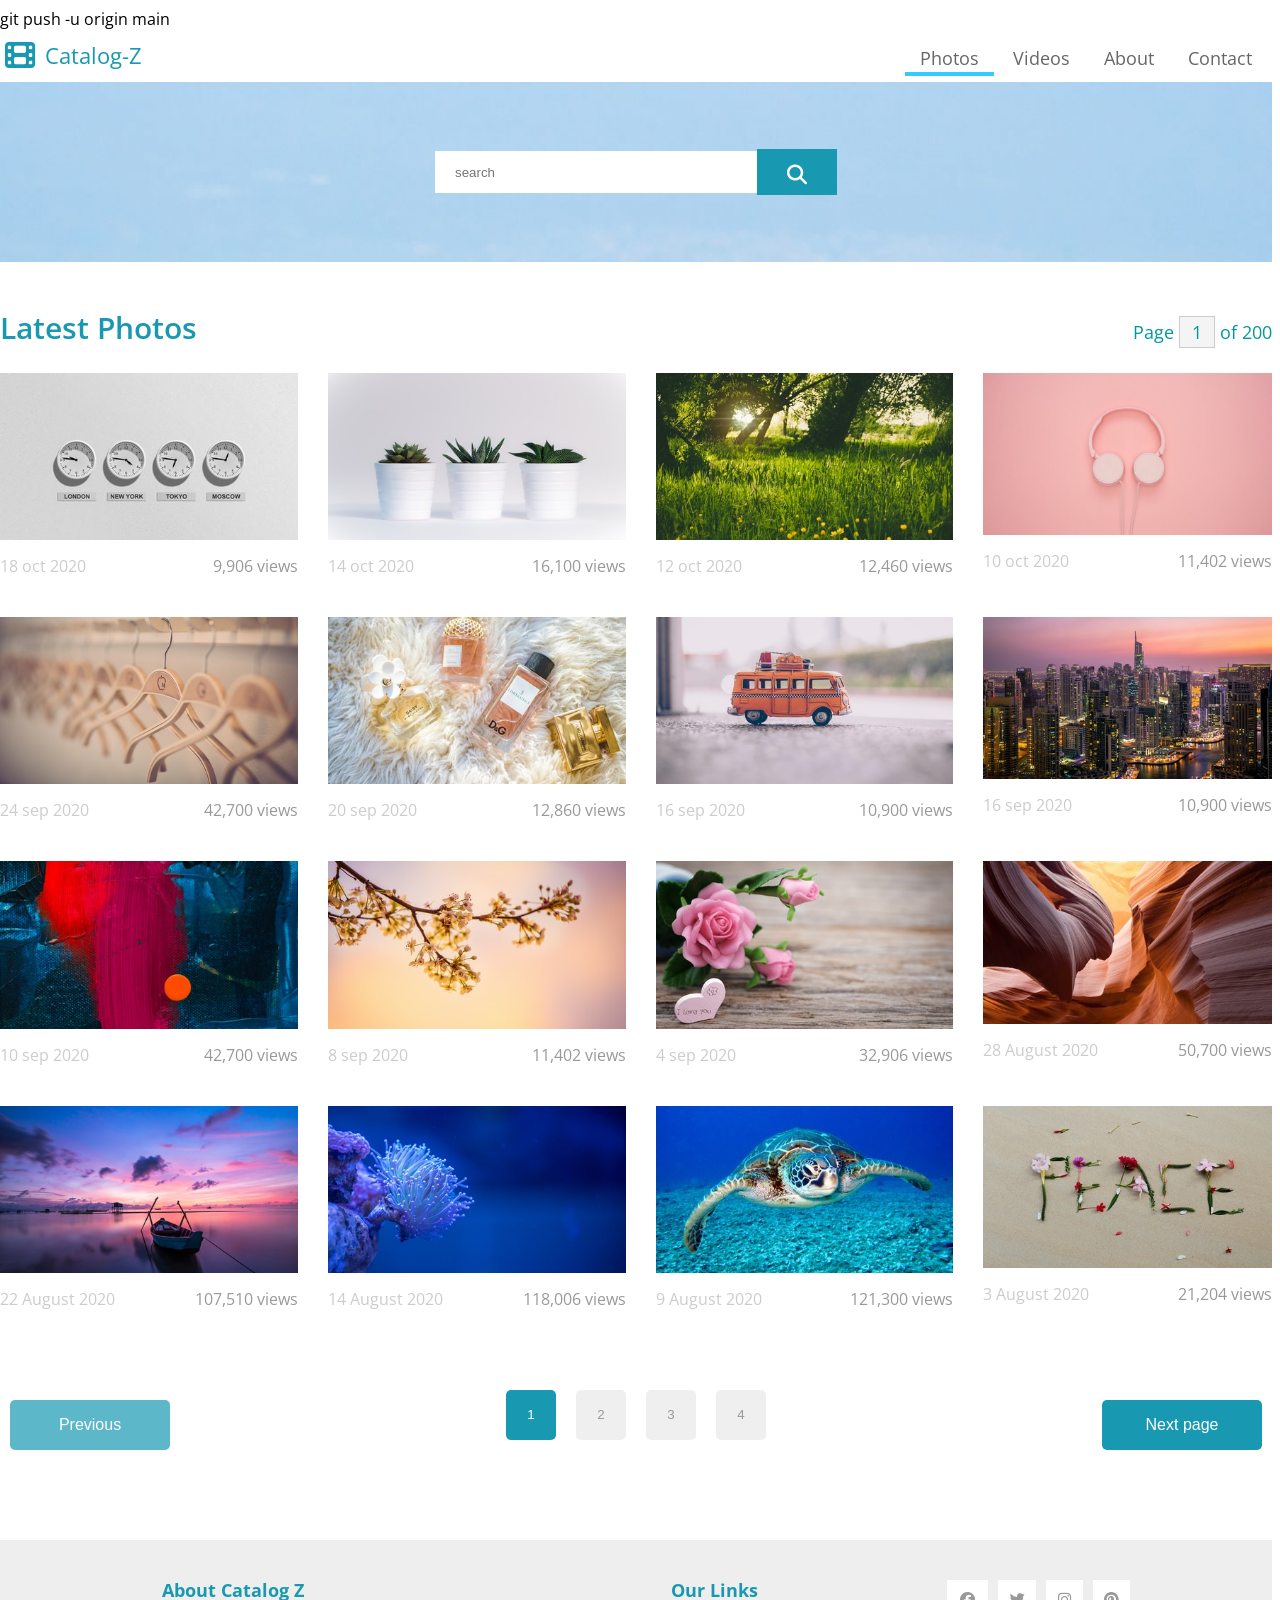
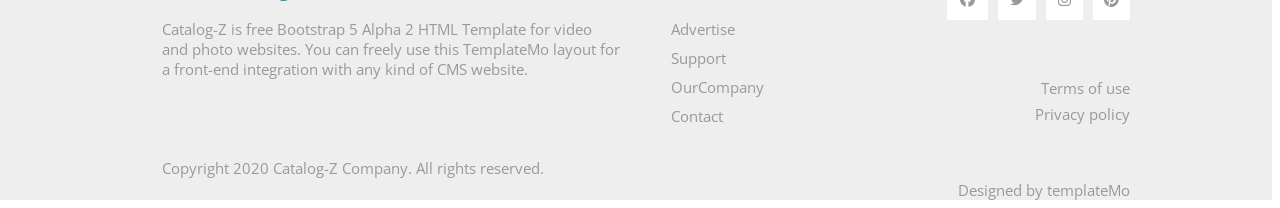
<file: index.html>
<!Doctype html>
<html>
	<head>git push -u origin main

		<title>webpage</title>
		<link rel="stylesheet" href="sheet/style.css">
		<link rel="stylesheet" href="https://cdnjs.cloudflare.com/ajax/libs/font-awesome/6.7.2/css/all.min.css" integrity="sha512-..." crossorigin="anonymous" referrerpolicy="no-referrer" />
		
		<link rel="preconnect" href="https://fonts.googleapis.com">
<link rel="preconnect" href="https://fonts.gstatic.com" crossorigin>
<link href="https://fonts.googleapis.com/css2?family=Open+Sans:ital,wght@0,300..800;1,300..800&family=Saira+Extra+Condensed:wght@100;200;300;400;500;600;700;800;900&display=swap" rel="stylesheet">
		
		<style>
		section.banner-section {
			background-image: url(image/first.jpg);
			background-attachment:fixed;
			background-repeat:no-repeat;
			background-position: center;
			background-size:cover;
			height:180px;
			display:flex;
			flex-direction:row;
			justify-content:center;
			align-items:center;
		}
		</style>
	</head>
<body>
	<!--header-section-start-->
	
	<header>
	<div class="container">
		<div class="first">
		<div class="fir">
			<i class="fa-solid fa-film" class="icn"></i>
			<h1>Catalog-Z</h1>
		</div>
		<div class="lin">
		<ul>
			<li>
			<a href="#" class="sec">Photos</a>
			</li>
			<li>
			<a href="#" class="vdo">Videos</a>
			</li>
			<li>
			<a href="#" class="Abt">About</a>
			</li>
			<li>
			<a href="#" class="cont">Contact</a>
			</li>
		</ul>
		</div>
		</div>
		</div>
	</header>
	<!--header-section--end-->
		
		<!--main-section--start-->
		<section class="banner-section">
		<div class="container">
		<div>
			<form>
				<div class="banner">
					<input type="text"  type="search" placeholder="search">
					<a href="#" class="ban"><i class="fa-solid fa-magnifying-glass"></i></a>
				</div>
			</form>
		</div>
		</div>
		</section>
		
		<section>
		<div class="container">
		<div class="para10">
			<h2>Latest Photos</h2>
			<p class="para12">Page <span class="fourth">1</span> of 200</p>
		</div>
			<div class="third">
				<div>
					<div class="firstimg">
					<div class="fas">
					<img src="image/image1.jpg">
					</div>
					<div class="last">
						<span>18 oct 2020</span>
						<span class="six">9,906 views</span>
					</div>
					</div>
				</div>
				
				<div>
					<div class="firstimg">
					<div class="fas">
					<img src="image/image2.jpg">
					</div>
					<div class="last">
						<span>14 oct 2020</span>
						<span class="six">16,100 views</span>
					</div>
					</div>
				</div>
				

				<div>
					<div class="firstimg">
					<div class="fas">
					<img src="image/image3.jpg">
					</div>
					<div class="last">
						<span class="seven">12 oct 2020</span>
						<span class="six">12,460 views</span>
					</div>
					</div>
				</div>
				
				<div>
					<div class="firstimg">
					<div class="fas">
					<img src="image/image4.jpg">
					</div>
					<div class="last">
						<span class="seven">10 oct 2020</span>
						<span class="six">11,402 views</span>
					</div>
					</div>
				</div>
			
			
				<div>
					<div class="firstimg">
					<div class="fas">
					<img src="image/image5.jpg">
					</div>
					<div class="last">
						<span class="seven">24 sep 2020</span>
						<span class="six">42,700 views</span>
					</div>
					</div>
				</div>
				
				<div>
					<div class="firstimg">
					<div class="fas">
					<img src="image/image6.jpg">
					</div>
					<div class="last">
						<span class="seven">20 sep 2020</span>
						<span class="six">12,860 views</span>
					</div>
					</div>
				</div>
				
				<div>
					<div class="firstimg">
					<div class="fas">
					<img src="image/image7.jpg">
					</div>
					<div class="last">
						<span class="seven">16 sep 2020</span>
						<span class="six">10,900 views</span>
					</div>
					</div>
				</div>
				
				<div>
					<div class="firstimg">
					<div class="fas">
					<img src="image/image8.jpg">
					</div>
					<div class="last">
						<span class="seven">16 sep 2020</span>
						<span class="six">10,900 views</span>
					</div>
					</div>
				</div>
			
	
				<div>
					<div class="firstimg">
					<div class="fas">
					<img src="image/image9.jpg">
					</div>
					<div class="last">
						<span class="seven">10 sep 2020</span>
						<span class="six">42,700 views</span>
					</div>
					</div>
				</div>
				
				<div>
					<div class="firstimg">
					<div class="fas">
					<img src="image/image10.jpg">
					</div>
					<div class="last">
						<span class="seven">8 sep 2020</span>
						<span class="six">11,402 views</span>
					</div>
					</div>
				</div>
				
				<div>
					<div class="firstimg">
					<div class="fas">
					<img src="image/image11.jpg">
					</div>
					<div class="last">
						<span class="seven">4 sep 2020</span>
						<span class="six">32,906 views</span>
					</div>
					</div>
				</div>
				
				<div>
					<div class="firstimg">
					<div class="fas">
					<img src="image/image12.jpg">
					</div>
					<div class="last">
						<span class="seven">28 August 2020</span>
						<span class="six">50,700 views</span>
					</div>
					</div>
				</div>
				
				
				<div>
					<div class="firstimg">
					<div class="fas">
					<img src="image/image13.jpg">
					</div>
					<div class="last">
						<span class="seven">22 August 2020</span>
						<span class="six">107,510 views</span>
					</div>
					</div>
				</div>
				
				<div>
					<div class="firstimg">
					<div class="fas">
					<img src="image/image14.jpg">
					</div>
					<div class="last">
						<span class="seven">14 August 2020</span>
						<span class="six">118,006 views</span>
					</div>
					</div>
				</div>
				
				<div>
					<div class="firstimg">
					<div class="fas">
					<img src="image/image15.jpg">
					</div>
					<div class="last">
						<span class="seven">9 August 2020</span>
						<span class="six">121,300 views</span>
					</div>
					</div>
				</div>
				
				<div>
					<div class="firstimg">
					<div class="fas">
					<img src="image/image16.jpg">
					</div>
					<div class="last">
						<span class="seven">3 August 2020</span>
						<span class="six">21,204 views</span>
					</div>
				</div>
				</div>
			</div>
			
			</div>
		</section>
		
		<!--footer-section-start-->
		<footer>
		<div class="container">
			<div class="foot">
				<button class="btn7">Previous</button>
			<div class="btn2">
				<button class="btn3">1</button>
				<button class="btn1">2</button>
				<button class="btn1">3</button>
				<button class="btn1">4</button>
			</div>
				<button class="btn6">Next page</button>
			</div>
			
			<div class="foot-section">
				<div class="main-icon">
					<h3 class="head3">About Catalog Z</h3>
					<p class="para">Catalog-Z is free Bootstrap 5 Alpha 2 HTML Template for video and photo websites. You can freely use this TemplateMo layout for a front-end integration with any kind of CMS website.</p>
					<p class="para1">Copyright 2020 Catalog-Z Company. All rights reserved.</p>
				</div>
				
				<div class="main-icon">
					<h3 class="head3">Our Links</h3>
				<div class="foot-section2">
					<span class="para">Advertise</span>
					<span class="para">Support</span>
					<span class="para">OurCompany</span>
					<span class="para">Contact</span>
				</div>
				</div>
				
				<div class="main-icon">
					<div class="icon">
						<i class="fa-brands fa-facebook"></i>
						<i class="fa-brands fa-twitter"></i>
						<i class="fa-brands fa-instagram"></i>
						<i class="fa-brands fa-pinterest"></i>
					</div>
					<div class="paragraph">
						<span class="para15">Terms of use</span>
						<span class="para15">Privacy policy</span>
						<span class="para-first">Designed by templateMo</span>
					</div>
					
				</div>
			</div>
			</div>
		</footer>
		
</body>
</html>
</file>
<file: sheet/style.css>
body{
  font-family: "Open Sans", sans-serif;
		margin-left:0px;
	}
div.container {
    margin: 0 auto;
    width: 100%;
    max-width: 1323px;
}
	div.first{
		display:flex;
		flex-direction:row;
		justify-content:space-between;
		
	}
	div.fir{
		display:flex;
		flex-direction:row;
		padding:5px;
	}
	div.lin{
		display:flex;
		flex-direction:row;
		margin:5px;
		margin-top: 0px;
	}
		a {
    padding: 15px;
    color: rgb(33, 37, 41);
    font-size: 1.1rem;
    font-weight: 400;
    text-decoration: none;
	color:#666666;

		}
	i{
		margin-top:5px;
		color: rgb(24, 153, 177);
		font-size:30px;
}

	i.fa-magnifying-glass{
		color:white;
		font-size:20px;
		padding:8px;
	}
	h1{
		margin-top:5px;
		padding-left:10px;
        color: rgb(24, 153, 177);
		font-size:1.4rem;
		font-weight:400;
	}

	h2{
		padding-top:20px;
		color: rgb(24, 153, 177);
		font-family: "Open Sans", sans-serif;
		font-size:30px;
		font-weight:600;
	}
	header{
		height:52px;
	}
	
	img{width:100%;
	}
	btn{
		height:50px;
		width:150px;
		color:white;
		background-color:#009999;
		border:none;
	}
	input{
		height:40px;
		width:300px;
		border:none;
		padding-left:20px;
	}
	div.banner{
		display:flex;
		flex-direction:row;
		justify-content:center;
		align-items:center;
	}
	a.ban{
		background-color:rgb(24, 153, 177);
		height:16px;
		width:50px;
		display:flex;
		justify-content:center;
		align-items:center;
	}
	div.last{
		display:flex;
		flex-direction:row;
		justify-content:space-between;
		color: #ccc;
		margin-bottom:4rem;
		margin-top:10px;
		margin-bottom:40px;
	}
	div.third{
		display:grid;
		grid-template-columns:auto auto auto auto;
		column-gap:30px;
	}
		
	div.foot {
    display: flex;
    flex-direction: row;
    justify-content: space-between;
    padding-bottom: 40px;
    padding-top: 40px;
	}
 button.btn7 {
    background-color: rgb(24, 153, 177);
    color: white;
    border: none;
    height: 50px;
    width: 160px;
    margin: 10px;
	border-radius:5px;
	font-size:16px;
	opacity:0.7;
}
button.btn6 {background-color: rgb(24, 153, 177);
    color: white;
    border: none;
    height: 50px;
    width: 160px;
    margin: 10px;
	border-radius:5px;
	font-size:16px;
}
	button.btn1{
		width:50px;
		height:50px;
		color:#999;
		border:none;
		border-radius:5px;

	}
	button.btn3{
		width:50px;
		height:50px;
		background-color:rgb(24, 153, 177);
		border:none;
		border-radius:5px;
		color:white;
	}
	div.btn2{
		display:flex;
		flex-direction:row;
		gap:20px;
	}

	div.foot-section {
    display: grid;
    background-color: #EEEEEE;
    grid-template-columns: 40% 20% 20%;
    font-size: 15px;
    margin-top: 40px;
    justify-content: center;
}
	span.para{
		display:block;
		margin-bottom:5px;
	}
	div.icon{
		display:flex;
		flex-direction:row;
		gap:10px;
		margin-top:15px;
		padding-left:22px;
	}
	div.main-icon{
		padding-top:20px;
		margin-inline:15px;
		padding-left:20px;
	}
	i.fa-facebook{
   color: #999999;
	 background-color: #fff;
    font-size: 15px;
    display: flex;
    align-items: center;
    justify-content: center;
    width: 44px;
    height: 40px;
	}
		
	i.fa-twitter{
		color:#999999;
		background-color: #fff;
		font-size:15px;
		display: flex;
    align-items: center;
    justify-content: center;
    width: 42px;
    height: 40px;
	}
	i.fa-instagram{
		color:#999999;
		background-color: #fff;
		font-size:15px;
		display: flex;
    align-items: center;
    justify-content: center;
    width: 40px;
    height: 40px;
	}
	i.fa-pinterest{
		color:#999999;
		font-size:20px;
		background-color: #fff;
		font-size:15px;
		display: flex;
    align-items: center;
    justify-content: center;
    width: 40px;
    height: 40px;
	}
	
	div.lnk{
		padding:20px;
		padding-right:10px;
	}
	p.para{
		color:#999;
	}
	span.para{
		color:#999;
		padding-bottom:4px;
	}
		span.para-first {
    color: #999;
    padding-top: 40px;
    margin-top: 10px;
	}
	h3.head3{
		color:rgb(24, 153, 177);
		font-family: "Open Sans", sans-serif;
	}
	p.para1{
		color:#999;
		padding-top:4rem;
	}
	
		div.paragraph {
    padding-top: 40px;
    display: flex;
    flex-direction: column;
    column-gap: 25px;
    text-align: right;
    padding-top: 40px;
    margin-top: 18px;
	}
		a.sec {
    border-bottom: 4px solid #33CCFF;
    padding-bottom: 2px;
	}
	div.para10{
		display:flex;
		flex-direction:row;
		justify-content:space-between;
	}
	p.para5{
		padding-top:4rem;
		color: rgb(24, 153, 177);
		padding-right:10px;
		font-size:15px;
	}
	span.third1{
		width:50px;
		border:1px solid #CCCCCC;
		background: #f4f4f4;
		text-align: center;
	}
	p.para12{
		color:#009999;
		padding-top:40px;
		font-size:18px;
	}
	span.fourth {
    width: 40px;
    border: 1px solid #CCCCCC;
    background: #f4f4f4;
    text-align: center;
    padding: 3px 12px 3px 12px;
}
	span.para15{
		color:#999;
		padding-left:40px;
		padding-bottom:6px;
	}
	div.fifth{
	padding-top:40px;
	margin-top:20px;
	padding-right:10px;
	}
	span.seven{
		color:#ccc;
	}
	span.six{
		color:#999;
	}
	li{
		list-style-type:none;
		display:inline;
	}
	a:hover {
    color: #33CCFF;
}
	a.vdo:hover{
		border-bottom:4px solid #FF6666;
		padding-bottom:2px;
	}
	a.Abt:hover{
		border-bottom:4px solid #009999;
		padding-bottom:2px;
	}
	a.cont:hover{
		border-bottom:4px solid #CC66CC;
		padding-bottom:2px;
	}
	button.btn1:hover{
		background-color: rgb(24, 153, 177);
		color:white;
	}
</file>
